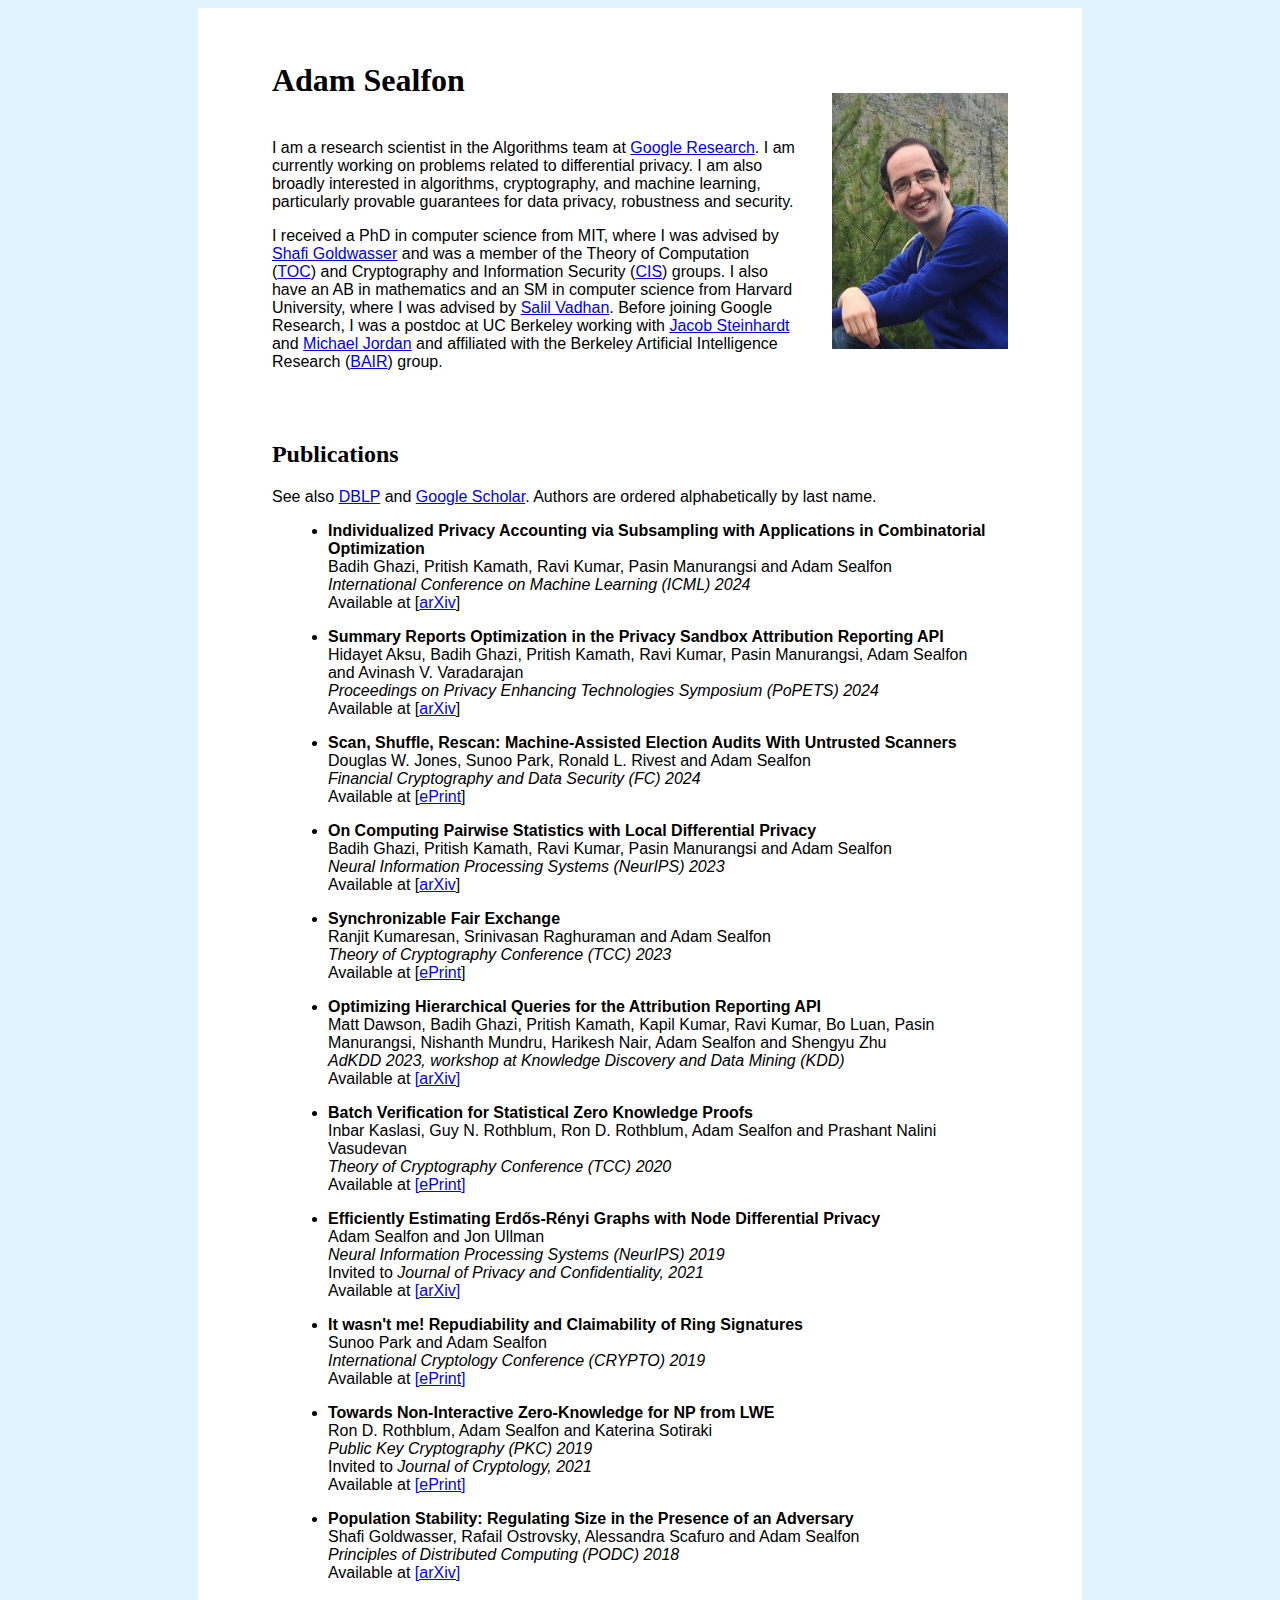
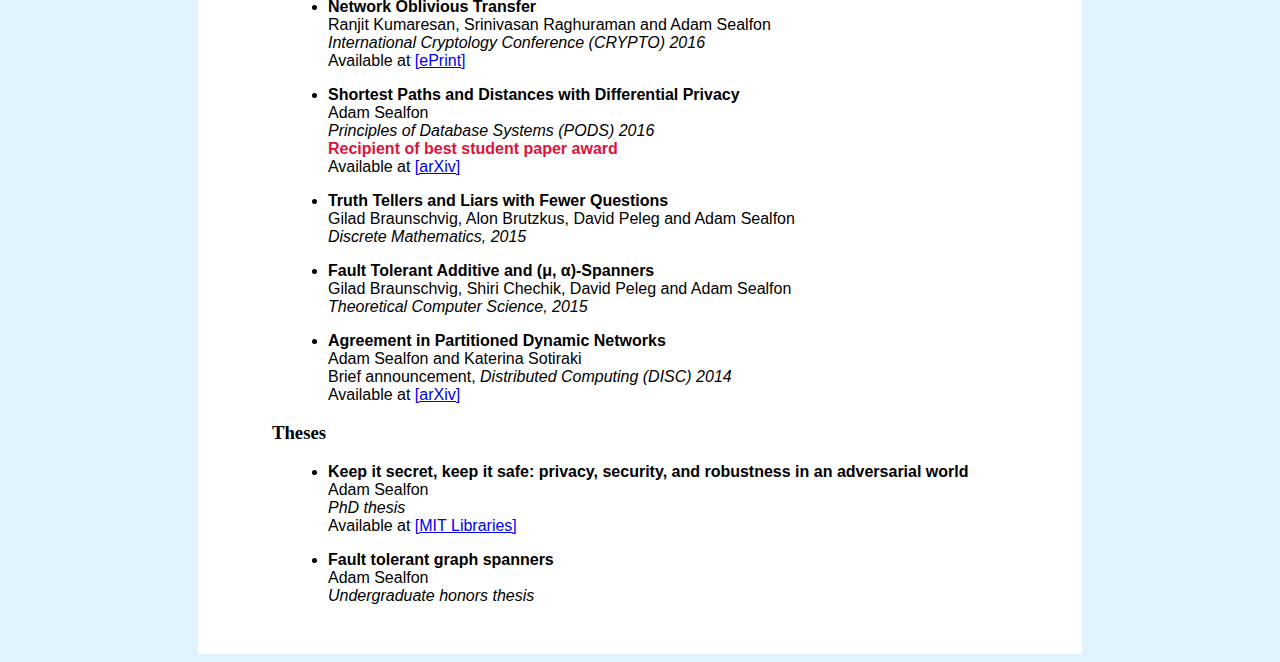
<file: index.html>
<!DOCTYPE html>

<html lang="en" style="webkit-text-size-adjust: 100%">
<head>
  <meta name="Author" content="Adam Sealfon"/>
  <meta http-equiv="Content-Type" content="text/html; charset=utf-8"/>

  <title>Adam Sealfon's homepage</title>

  <meta name="viewport" content="width=device-width, initial-scale=1">
  <meta name="google-site-verification" content="b2UyaMgx8BL-ABmB7Lq2qWMX03rSgdI2z8SLvwbNF3M" />
</head>

  <style>
    body
    {
    font-family: arial;
    background-color:#E0F4FF;
    }

    ul.high li
    {
    margin: 1.0em;
    font-family: arial;
    }

    h1,h2,h3
    {
    font-family: Lucida Sans Unicode;
    }

    @media(min-width: 320px) {
      .tablediv
      {
      width:96%;
      margin-left:2%;
      margin-right:2%;
      font-family: arial;
      background-color:white;
      }
      .maintable {
         width:90.65%;
      }
    }

    @media(min-width: 641px) {
      .tablediv
      {
      width:96%;
      margin-left:2%;
      margin-right:2%;
      font-family: arial;
      background-color:white;
      border-spacing:30px 0px;
      }
      .mobile-break { display: none; }
      .maintable {
         border-spacing:2.5vw;
      }
    }


    @media(min-width: 961px) {
      .tablediv
      {
      width:70%;
      margin-left:15%;
      margin-right:15%;
      font-family: arial;
      background-color:white;
      border-spacing:30px 0px;
      }
      .mobile-break { display: none; }
      .maintable {
         border-spacing:2.5vw;
      }
    }

 
  </style>

<body>
  <center>
<div class="tablediv">
  <table class="maintable">

  <tr>
  <td>


<h1>Adam Sealfon</h1>

<center>
<img srcset="me.jpg 631w, me.jpg 631w" sizes="(min-width: 641px) 0vw, 200px"/>
</center>
<br class="mobile-break">

I am a research scientist in the Algorithms team at <a href='https://research.google/'>Google Research</a>. 
I am currently working on problems related to differential privacy. I am also broadly interested in 
algorithms, cryptography, and machine learning, particularly 
provable guarantees for data privacy, robustness and security.

<p>

I received a PhD in computer science from MIT, where I was advised by 
<a href='http://people.csail.mit.edu/shafi/'>Shafi Goldwasser</a> and was
a member of the Theory of Computation 
(<a href='https://toc.csail.mit.edu/'>TOC</a>) 
and Cryptography and Information Security
(<a href='https://toc.csail.mit.edu/cis'>CIS</a>)
groups. I also have an AB in mathematics and an SM
in computer science from Harvard University, where I was advised by
<a href='https://salil.seas.harvard.edu/'>Salil Vadhan</a>.
Before joining Google Research, I was a postdoc at UC Berkeley working with 
<a href='https://www.stat.berkeley.edu/~jsteinhardt/'>Jacob Steinhardt</a>
and
<a href='https://people.eecs.berkeley.edu/~jordan/'>Michael Jordan</a>
and affiliated with the Berkeley Artificial Intelligence Research 
(<a href='https://bair.berkeley.edu/'>BAIR</a>) 
group.

<p>

  </td><td>
  <br/>
  <center>
  <img srcset="me.jpg 631w" sizes="(min-width: 641px) and (max-width: 960px) 35vw, (min-width: 961px) 20vw, 0vw"/>
  </center>
  </td></tr>


<tr>
<td colspan="2">
 <h2>Publications</h2>
 See also <a href='https://dblp.uni-trier.de/pers/hd/s/Sealfon:Adam.html'>DBLP</a>
 and <a href='https://scholar.google.com/citations?user=nrlhJMcAAAAJ&hl=en'>Google Scholar</a>.
 Authors are ordered alphabetically by last name.


<ul class="high">
  <li>
    <b>Individualized Privacy Accounting via Subsampling with Applications in Combinatorial Optimization</b><br/>
    Badih Ghazi, Pritish Kamath, Ravi Kumar, Pasin Manurangsi and Adam Sealfon<br/>
    <i>International Conference on Machine Learning (ICML) 2024</i><br/>
    Available at [<a href='https://arxiv.org/pdf/2405.18534'>arXiv</a>]
  </li>

  <li>
    <b>Summary Reports Optimization in the Privacy Sandbox Attribution Reporting API</b><br/>
    Hidayet Aksu, Badih Ghazi, Pritish Kamath, Ravi Kumar, Pasin Manurangsi, Adam Sealfon and Avinash V. Varadarajan<br/>
    <i>Proceedings on Privacy Enhancing Technologies Symposium (PoPETS) 2024</i><br/>
    Available at [<a href='https://arxiv.org/pdf/2311.13586'>arXiv</a>]
  </li>

  <li>
    <b>Scan, Shuffle, Rescan: Machine-Assisted Election Audits With Untrusted Scanners</b><br/>
    Douglas W. Jones, Sunoo Park, Ronald L. Rivest and Adam Sealfon<br/>
    <i>Financial Cryptography and Data Security (FC) 2024</i><br/>
    Available at [<a href='https://eprint.iacr.org/2022/960'>ePrint</a>]
  </li>

  <li>
    <b>On Computing Pairwise Statistics with Local Differential Privacy</b><br/>
    Badih Ghazi, Pritish Kamath, Ravi Kumar, Pasin Manurangsi and Adam Sealfon<br/>
    <i>Neural Information Processing Systems (NeurIPS) 2023</i><br/>
    Available at [<a href='https://arxiv.org/pdf/2406.16305'>arXiv</a>]
  </li>

  <li>
    <b>Synchronizable Fair Exchange</b><br/>
    Ranjit Kumaresan, Srinivasan Raghuraman and Adam Sealfon<br/>
    <i>Theory of Cryptography Conference (TCC) 2023</i><br/>
    Available at [<a href=https://eprint.iacr.org/2020/976>ePrint</a>]
  </li>

  <li>
    <b>Optimizing Hierarchical Queries for the Attribution Reporting API</b><br/>
    Matt Dawson, Badih Ghazi, Pritish Kamath, Kapil Kumar, Ravi Kumar, Bo Luan, Pasin Manurangsi, Nishanth Mundru, Harikesh Nair, Adam Sealfon and Shengyu Zhu<br/>
    <i>AdKDD 2023, workshop at Knowledge Discovery and Data Mining (KDD) </i><br/>
    Available at <a href="https://arxiv.org/abs/2308.13510">[arXiv]</a>
  </li>

  <li>
    <b>Batch Verification for Statistical Zero Knowledge Proofs</b><br/>
    Inbar Kaslasi, Guy N. Rothblum, Ron D. Rothblum, Adam Sealfon and Prashant Nalini Vasudevan<br/>
    <i>Theory of Cryptography Conference (TCC) 2020</i><br/>
    Available at <a href="https://eprint.iacr.org/2020/1167">[ePrint]</a>
  </li> 

  <li>
    <b>Efficiently Estimating Erd&#337;s-R&eacute;nyi Graphs with Node Differential Privacy</b><br/>
    Adam Sealfon and Jon Ullman<br/>
    <i>Neural Information Processing Systems (NeurIPS) 2019</i></br>
    Invited to <i>Journal of Privacy and Confidentiality, 2021</i><br/>
    Available at <a href="https://arxiv.org/abs/1905.10477">[arXiv]</a>
  </li> 

  <li>
    <b>It wasn't me! Repudiability and Claimability of Ring Signatures</b><br/>
    Sunoo Park and Adam Sealfon<br/>
    <i>International Cryptology Conference (CRYPTO) 2019</i><br/>
    Available at <a href="https://eprint.iacr.org/2019/135">[ePrint]</a>
  </li>

  <li>
    <b>Towards Non-Interactive Zero-Knowledge for NP from LWE</b><br/>
    Ron D. Rothblum, Adam Sealfon and Katerina Sotiraki<br/>
    <i>Public Key Cryptography (PKC) 2019</i><br/>
    Invited to <i>Journal of Cryptology, 2021</i><br/>
    Available at <a href="https://eprint.iacr.org/2018/240">[ePrint]</a>
  </li>
 
  <li>
    <b>Population Stability: Regulating Size in the Presence of an Adversary</b><br/>
    Shafi Goldwasser, Rafail Ostrovsky, Alessandra Scafuro and Adam Sealfon<br/>
    <i>Principles of Distributed Computing (PODC) 2018 </i><br/>
    Available at <a href="https://arxiv.org/abs/1803.02540">[arXiv]</a>
  </li>

  <li>
    <b>Network Oblivious Transfer</b><br/>
    Ranjit Kumaresan, Srinivasan Raghuraman and Adam Sealfon<br/>
    <i>International Cryptology Conference (CRYPTO) 2016</i><br/>
    Available at <a href="https://eprint.iacr.org/2016/584">[ePrint]</a>
  </li>

  <li>
    <b>Shortest Paths and Distances with Differential Privacy</b><br/>
    Adam Sealfon<br/>
    <i>Principles of Database Systems (PODS) 2016</i><br/>
    <b><font color="Crimson">Recipient of best student paper award</font></b><br/>
    Available at <a href="https://arxiv.org/abs/1511.04631">[arXiv]</a>
  </li>

  <li>
    <b>Truth Tellers and Liars with Fewer Questions</b><br/>
    Gilad Braunschvig, Alon Brutzkus, David Peleg and Adam Sealfon<br/>
    <i>Discrete Mathematics, 2015</i><br/>
  </li>

  <li>
    <b>Fault Tolerant Additive and (&mu;, &alpha;)-Spanners</b><br/>
    Gilad Braunschvig, Shiri Chechik, David Peleg and Adam Sealfon<br/>
    <i>Theoretical Computer Science, 2015</i><br/>
  </li>

  <li>
    <b>Agreement in Partitioned Dynamic Networks</b><br/>
    Adam Sealfon and Katerina Sotiraki<br/>
    Brief announcement, <i>Distributed Computing (DISC) 2014</i><br/>
    Available at <a href="https://arxiv.org/abs/1408.0574">[arXiv]</a>
  </li>
</ul>
<h3>Theses</h3>

<ul class="high">
  <li>
    <b>Keep it secret, keep it safe: privacy, security, and robustness in an adversarial world</b><br/>
    Adam Sealfon<br/>
    <i>PhD thesis</i><br/>
    Available at <a href="https://dspace.mit.edu/handle/1721.1/124090">[MIT Libraries]</a>
  </li>

  <li>
    <b>Fault tolerant graph spanners</b><br/>
    Adam Sealfon<br/>
    <i>Undergraduate honors thesis</i><br/>
  </li>
  
</ul>
</td>
</tr>



</table>
</center>

</body>
</html>
</file>
